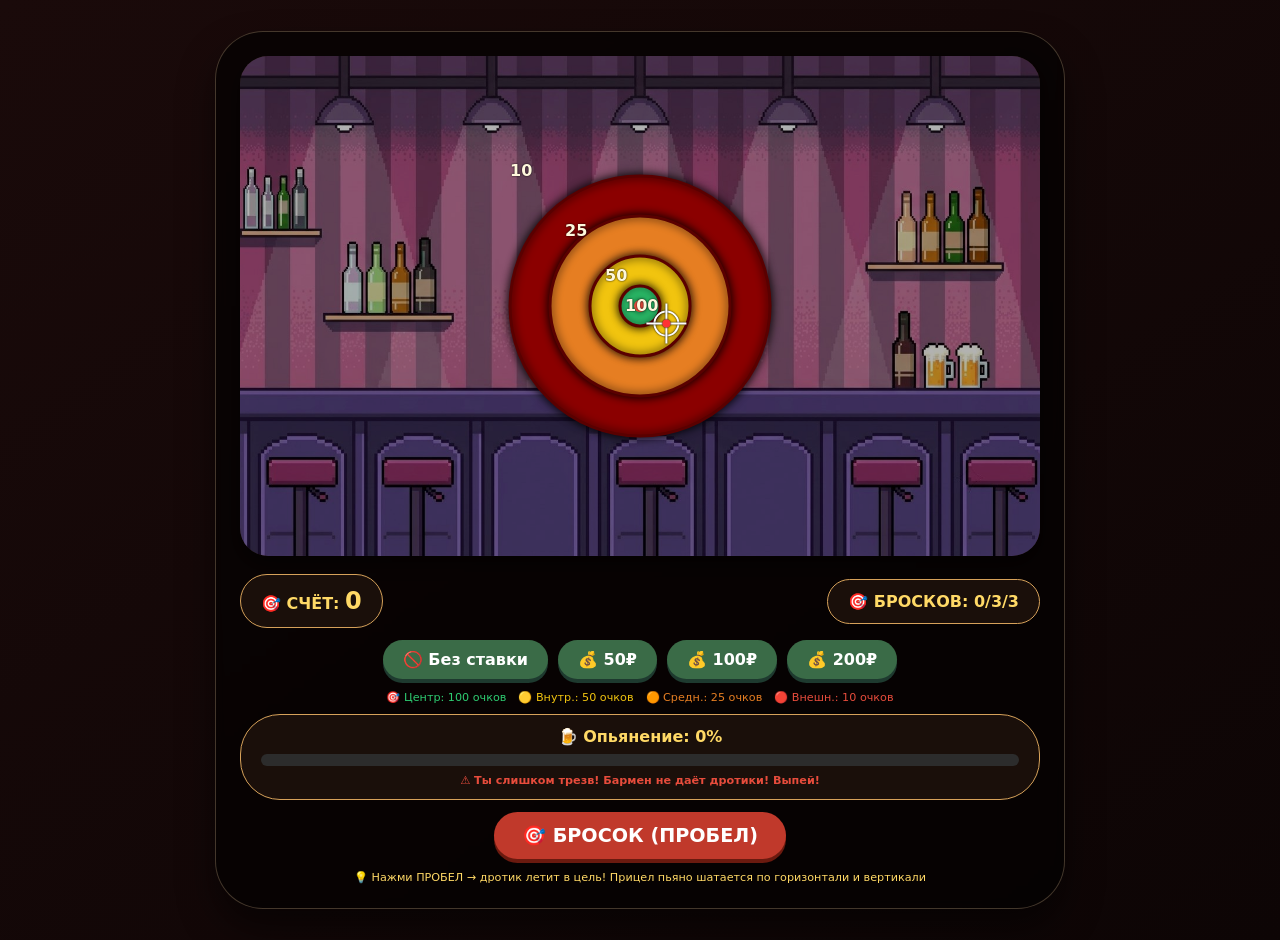
<file: darts-game.html>
<!DOCTYPE html>
<html lang="ru">
<head>
    <meta charset="UTF-8">
    <meta name="viewport" content="width=device-width, initial-scale=1.0, user-scalable=no">
    <title>Пьяный дротик · Бар Иваново</title>
    <style>
        * {
            user-select: none;
            -webkit-tap-highlight-color: transparent;
        }

        body {
            margin: 0;
            min-height: 100vh;
            background: linear-gradient(145deg, #1a0a0a, #0d0505);
            display: flex;
            justify-content: center;
            align-items: center;
            font-family: 'Segoe UI', 'Roboto', system-ui, sans-serif;
            padding: 20px;
        }

        .game-container {
            background: rgba(0,0,0,0.6);
            border-radius: 48px;
            padding: 24px;
            backdrop-filter: blur(4px);
            box-shadow: 0 20px 35px rgba(0,0,0,0.5);
            border: 1px solid rgba(210, 180, 140, 0.3);
        }

        canvas {
            display: block;
            margin: 0 auto;
            border-radius: 28px;
            box-shadow: 0 8px 18px rgba(0,0,0,0.5);
            cursor: crosshair;
            background: #2a1a0a;
        }

        .info-panel {
            display: flex;
            justify-content: space-between;
            align-items: center;
            margin-top: 18px;
            gap: 20px;
            flex-wrap: wrap;
        }

        .stats-card {
            background: #1a0f0a;
            border-radius: 40px;
            padding: 12px 20px;
            text-align: center;
            color: #ffd966;
            font-weight: bold;
            backdrop-filter: blur(2px);
            border: 1px solid #d6a15a;
        }

        .bet-buttons {
            display: flex;
            gap: 10px;
            flex-wrap: wrap;
            justify-content: center;
            margin: 12px 0;
        }

        button {
            background: #d6a15a;
            border: none;
            font-weight: bold;
            padding: 10px 20px;
            border-radius: 60px;
            font-size: 1rem;
            cursor: pointer;
            color: #2c2b26;
            transition: 0.1s linear;
            box-shadow: 0 4px 0 #6b3f1c;
            font-family: inherit;
        }

        button:active {
            transform: translateY(2px);
            box-shadow: 0 1px 0 #6b3f1c;
        }

        .bet-btn {
            background: #3a6b47;
            box-shadow: 0 4px 0 #1e3a2f;
            color: white;
        }

        .bet-btn.active {
            background: #ffd966;
            color: #1e2a32;
            box-shadow: 0 4px 0 #c9a03d;
        }

        .throw-btn {
            background: #c0392b;
            box-shadow: 0 4px 0 #6b1a0f;
            color: white;
            font-size: 1.2rem;
            padding: 12px 28px;
        }

        .close-game-btn {
            background: #7f8c8d;
            box-shadow: 0 4px 0 #4a5a5a;
            color: white;
        }

        .score-display {
            font-size: 1.5rem;
            font-weight: bold;
            color: #ffd966;
        }

        .intoxication-bar {
            background: #2c2c2c;
            border-radius: 60px;
            height: 12px;
            width: 100%;
            overflow: hidden;
            margin: 8px 0;
        }

        .intoxication-fill {
            height: 100%;
            background: linear-gradient(90deg, #2ecc71, #f39c12, #e74c3c);
            border-radius: 60px;
            transition: width 0.3s ease;
        }

        .target-zone {
            display: flex;
            justify-content: center;
            gap: 12px;
            margin-top: 12px;
            font-size: 0.7rem;
        }

        .zone-bull { color: #2ecc71; }
        .zone-inner { color: #f1c40f; }
        .zone-mid { color: #e67e22; }
        .zone-outer { color: #e74c3c; }

        .result-modal {
            position: fixed;
            top: 0;
            left: 0;
            width: 100%;
            height: 100%;
            background: rgba(0,0,0,0.85);
            display: flex;
            align-items: center;
            justify-content: center;
            z-index: 10000;
            backdrop-filter: blur(5px);
        }

        .result-box {
            background: #fef0cf;
            color: #2c2b1f;
            padding: 28px 36px;
            border-radius: 70px 30px 70px 30px;
            text-align: center;
            font-weight: bold;
            font-size: 1.6rem;
            border: 4px solid #c9a03d;
            max-width: 80%;
        }
    </style>
</head>
<body>
<div>
    <div class="game-container">
        <canvas id="gameCanvas" width="800" height="500" style="width:100%; height:auto; max-width:800px; aspect-ratio:800/500"></canvas>
        
        <div class="info-panel">
            <div class="stats-card">
                🎯 СЧЁТ: <span id="scoreValue" class="score-display">0</span>
            </div>
            <div class="stats-card">
                🎯 БРОСКОВ: <span id="throwsCount">0</span>/3
            </div>
        </div>
        
        <div class="bet-buttons">
            <button class="bet-btn" data-bet="0">🚫 Без ставки</button>
            <button class="bet-btn" data-bet="50">💰 50₽</button>
            <button class="bet-btn" data-bet="100">💰 100₽</button>
            <button class="bet-btn" data-bet="200">💰 200₽</button>
        </div>
        
        <div class="target-zone">
            <span class="zone-bull">🎯 Центр: 100 очков</span>
            <span class="zone-inner">🟡 Внутр.: 50 очков</span>
            <span class="zone-mid">🟠 Средн.: 25 очков</span>
            <span class="zone-outer">🔴 Внешн.: 10 очков</span>
        </div>
        
        <div class="stats-card" style="margin: 10px 0;">
            <div>🍺 Опьянение: <span id="intoxicationPercent">0</span>%</div>
            <div class="intoxication-bar">
                <div class="intoxication-fill" id="intoxicationFill" style="width: 0%"></div>
            </div>
            <div id="drunkWarning" style="font-size: 0.7rem; color: #e74c3c;"></div>
        </div>
        
        <div style="display: flex; gap: 12px; justify-content: center; margin-top: 12px;">
            <button id="throwBtn" class="throw-btn">🎯 БРОСОК (ПРОБЕЛ)</button>
        </div>
        <div style="text-align: center; margin-top: 12px; font-size: 0.7rem; color: #ffd966;">
            💡 Нажми ПРОБЕЛ → дротик летит в цель! Прицел пьяно шатается по горизонтали и вертикали
        </div>
    </div>
</div>

<script>
    (function(){
        // ========== ДАННЫЕ ИЗ РОДИТЕЛЬСКОГО ОКНА ==========
        let gameResultCallback = null;
        let playerIntoxication = 0;
        let playerMoney = 0;
        
        window.setDartsCallbacks = function(onGameEnd, intoxication, money) {
            gameResultCallback = onGameEnd;
            playerIntoxication = intoxication || 0;
            playerMoney = money || 0;
            updateIntoxicationUI();
        };
        
        // ========== CANVAS ==========
        const canvas = document.getElementById('gameCanvas');
        const ctx = canvas.getContext('2d');
        
        canvas.width = 800;
        canvas.height = 500;
        
        // Фон для дартса
        const bgImage = new Image();
        bgImage.src = 'images/darts_bg.jpg';
        let bgLoaded = false;
        bgImage.onload = () => {
            bgLoaded = true;
            drawTarget();
        };
        bgImage.onerror = () => {
            console.warn('Фон для дротиков не загрузился, используем заливку');
            bgLoaded = false;
            drawTarget();
        };
        
        // Мишень
        const target = {
            x: 400,
            y: 250,
            bullRadius: 20,
            innerRadius: 50,
            midRadius: 90,
            outerRadius: 130,
            maxRadius: 160
        };
        
        // Параметры прицела
        let aimX = 400;
        let aimY = 250;
        let aimVelocityX = 1.2;
        let aimDirectionX = 1;
        let aimVelocityY = 0.8;
        let aimDirectionY = 1;
        let wobbleOffsetX = 0;
        let wobbleOffsetY = 0;
        let randomDrunkJitter = 0;
        
        let animationFrame = null;
        
        // Игровое состояние
        let currentScore = 0;
        let throwsLeft = 3;
        let currentBet = 0;
        let gameActive = true;
        
        // Элементы UI
        const scoreSpan = document.getElementById('scoreValue');
        const throwsSpan = document.getElementById('throwsCount');
        const intoxicationPercentSpan = document.getElementById('intoxicationPercent');
        const intoxicationFillDiv = document.getElementById('intoxicationFill');
        const drunkWarningSpan = document.getElementById('drunkWarning');
        
        function updateIntoxicationUI() {
            const percent = Math.floor(playerIntoxication);
            intoxicationPercentSpan.textContent = percent;
            intoxicationFillDiv.style.width = `${percent}%`;
            
            if (playerIntoxication < 20) {
                drunkWarningSpan.innerHTML = "⚠️ Ты слишком трезв! Бармен не даёт дротики! Выпей!";
                drunkWarningSpan.style.color = "#e74c3c";
            } else if (playerIntoxication >= 80) {
                drunkWarningSpan.innerHTML = "🥴 ОХ... Ты еле стоишь! Удачи попасть! (×2 очков)";
                drunkWarningSpan.style.color = "#ff6600";
            } else if (playerIntoxication >= 50) {
                drunkWarningSpan.innerHTML = "🍺 Мир кружится... Целься аккуратнее!";
                drunkWarningSpan.style.color = "#f39c12";
            } else {
                drunkWarningSpan.innerHTML = "🍻 В самый раз! Можно играть!";
                drunkWarningSpan.style.color = "#2ecc71";
            }
        }
        
        function getAimWobble() {
            if (playerIntoxication < 20) return 0;
            if (playerIntoxication < 40) return 3;
            if (playerIntoxication < 60) return 8;
            if (playerIntoxication < 80) return 15;
            return 25;
        }
        
        function randomDirectionChange() {
            const changeChance = Math.min(0.3, playerIntoxication / 300);
            if (Math.random() < changeChance) {
                aimDirectionX = (Math.random() > 0.5) ? 1 : -1;
                aimDirectionY = (Math.random() > 0.5) ? 1 : -1;
                aimVelocityX = 0.8 + Math.random() * 1.2;
                aimVelocityY = 0.6 + Math.random() * 1.0;
            }
        }
        
        function updateAim() {
            if (!gameActive) return;
            
            randomDirectionChange();
            
            aimX += aimVelocityX * aimDirectionX;
            if (aimX > 700) { aimX = 700; aimDirectionX = -1; }
            if (aimX < 100) { aimX = 100; aimDirectionX = 1; }
            
            aimY += aimVelocityY * aimDirectionY;
            if (aimY > 400) { aimY = 400; aimDirectionY = -1; }
            if (aimY < 150) { aimY = 150; aimDirectionY = 1; }
            
            const wobbleStrength = getAimWobble();
            if (wobbleStrength > 0) {
                wobbleOffsetX = (Math.sin(Date.now() * 0.02) * wobbleStrength);
                wobbleOffsetY = (Math.cos(Date.now() * 0.017) * wobbleStrength * 0.7);
                aimX += wobbleOffsetX;
                aimY += wobbleOffsetY;
                aimX = Math.min(700, Math.max(100, aimX));
                aimY = Math.min(400, Math.max(150, aimY));
            }
            
            if (playerIntoxication > 60) {
                randomDrunkJitter = (Math.random() - 0.5) * (playerIntoxication / 20);
                aimX += randomDrunkJitter;
                aimY += randomDrunkJitter * 0.5;
                aimX = Math.min(700, Math.max(100, aimX));
                aimY = Math.min(400, Math.max(150, aimY));
            }
        }
        
        function getScoreFromPosition(x, y) {
            const dx = x - target.x;
            const dy = y - target.y;
            const dist = Math.sqrt(dx*dx + dy*dy);
            
            if (dist <= target.bullRadius) return 100;
            if (dist <= target.innerRadius) return 50;
            if (dist <= target.midRadius) return 25;
            if (dist <= target.outerRadius) return 10;
            return 0;
        }
        
        function throwDart() {
            if (!gameActive) return;
            if (throwsLeft <= 0) {
                endGame();
                return;
            }
            
            const score = getScoreFromPosition(aimX, aimY);
            let finalScore = score;
            
            if (playerIntoxication >= 80) {
                finalScore = Math.floor(score * 2);
            }
            
            currentScore += finalScore;
            throwsLeft--;
            
            showHitEffect(aimX, aimY, finalScore);
            updateUI();
            
            if (throwsLeft === 0) {
                setTimeout(() => endGame(), 500);
            }
        }
        
        function showHitEffect(x, y, score) {
            const effect = document.createElement('div');
            effect.textContent = `+${score}`;
            effect.style.position = 'fixed';
            effect.style.left = (canvas.getBoundingClientRect().left + x) + 'px';
            effect.style.top = (canvas.getBoundingClientRect().top + y) + 'px';
            effect.style.color = '#ffd966';
            effect.style.fontSize = '2rem';
            effect.style.fontWeight = 'bold';
            effect.style.textShadow = '0 0 5px black';
            effect.style.zIndex = '10001';
            effect.style.pointerEvents = 'none';
            effect.style.animation = 'fadeUp 1s ease forwards';
            document.body.appendChild(effect);
            
            const style = document.createElement('style');
            style.textContent = `
                @keyframes fadeUp {
                    0% { opacity: 1; transform: translateY(0); }
                    100% { opacity: 0; transform: translateY(-50px); }
                }
            `;
            document.head.appendChild(style);
            setTimeout(() => effect.remove(), 1000);
        }
        
        function updateUI() {
            scoreSpan.textContent = currentScore;
            throwsSpan.textContent = `${3 - throwsLeft}/3`;
        }
        
        function endGame() {
            gameActive = false;
            if (animationFrame) cancelAnimationFrame(animationFrame);
            
            let rewardMoney = 0;
            let rewardExp = 0;
            
            if (currentScore >= 250) {
                rewardMoney = 150;
                rewardExp = 50;
            } else if (currentScore >= 150) {
                rewardMoney = 80;
                rewardExp = 30;
            } else if (currentScore >= 50) {
                rewardMoney = 30;
                rewardExp = 15;
            } else {
                rewardExp = 5;
            }
            
            if (currentBet > 0 && currentScore > 0) {
                const betMultiplier = currentScore >= 200 ? 3 : (currentScore >= 100 ? 2 : 1);
                rewardMoney += currentBet * betMultiplier;
            }
            
            if (currentScore === 0) {
                rewardExp = -10;
                showResultModal(`💀 ПОЗОР! 💀<br>🎯 Очков: ${currentScore}<br>💀 Опыта: ${rewardExp}`, false);
            } else {
                showResultModal(`🎉 РЕЗУЛЬТАТ 🎉<br>🎯 Очков: ${currentScore}<br>💰 Награда: ${rewardMoney}₽<br>⭐ Опыта: +${rewardExp}`, true);
            }
            
            if (gameResultCallback) {
                gameResultCallback(currentScore > 0, rewardMoney, rewardExp);
            }
        }
        
        function showResultModal(message, isSuccess) {
            const modal = document.createElement('div');
            modal.className = 'result-modal';
            modal.innerHTML = `
                <div class="result-box">
                    ${message}<br><br>
                    <button id="closeResultBtn" style="background:#d48d3b; font-size:1rem; padding:8px 24px;">🎯 ЗАКРЫТЬ</button>
                </div>
            `;
            document.body.appendChild(modal);
            
            const closeBtn = document.getElementById('closeResultBtn');
            closeBtn.addEventListener('click', () => {
                modal.remove();
                window.parent.postMessage('closeDartsGame', '*');
                const closeEvent = new CustomEvent('closeDartsGame');
                window.dispatchEvent(closeEvent);
            });
        }
        
        function drawTarget() {
            if (!ctx) return;
            
            if (bgLoaded && bgImage.complete && bgImage.naturalWidth > 0) {
                ctx.drawImage(bgImage, 0, 0, canvas.width, canvas.height);
                ctx.fillStyle = "rgba(0, 0, 0, 0.3)";
                ctx.fillRect(0, 0, canvas.width, canvas.height);
            } else {
                ctx.fillStyle = '#2a1a0a';
                ctx.fillRect(0, 0, canvas.width, canvas.height);
                ctx.fillStyle = '#3a2a1a';
                for (let i = 0; i < 20; i++) {
                    ctx.fillRect(0, i * 25, canvas.width, 2);
                }
            }
            
            ctx.shadowBlur = 10;
            ctx.shadowColor = "black";
            
            ctx.beginPath();
            ctx.arc(target.x, target.y, target.outerRadius, 0, Math.PI * 2);
            ctx.fillStyle = '#8B0000';
            ctx.fill();
            ctx.strokeStyle = '#5a0000';
            ctx.lineWidth = 3;
            ctx.stroke();
            
            ctx.beginPath();
            ctx.arc(target.x, target.y, target.midRadius, 0, Math.PI * 2);
            ctx.fillStyle = '#E67E22';
            ctx.fill();
            ctx.stroke();
            
            ctx.beginPath();
            ctx.arc(target.x, target.y, target.innerRadius, 0, Math.PI * 2);
            ctx.fillStyle = '#F1C40F';
            ctx.fill();
            ctx.stroke();
            
            ctx.beginPath();
            ctx.arc(target.x, target.y, target.bullRadius, 0, Math.PI * 2);
            ctx.fillStyle = '#2ECC71';
            ctx.fill();
            ctx.stroke();
            
            ctx.beginPath();
            ctx.arc(target.x, target.y, 6, 0, Math.PI * 2);
            ctx.fillStyle = '#E74C3C';
            ctx.fill();
            
            ctx.shadowBlur = 0;
            
            ctx.fillStyle = '#FFF8DC';
            ctx.font = 'bold 16px "Segoe UI", system-ui';
            ctx.shadowBlur = 2;
            ctx.fillText('10', target.x - 130, target.y - 130);
            ctx.fillText('25', target.x - 75, target.y - 70);
            ctx.fillText('50', target.x - 35, target.y - 25);
            ctx.fillText('100', target.x - 15, target.y + 5);
            
            ctx.beginPath();
            ctx.arc(aimX, aimY, 12, 0, Math.PI * 2);
            ctx.strokeStyle = '#ffffff';
            ctx.lineWidth = 2;
            ctx.stroke();
            ctx.beginPath();
            ctx.moveTo(aimX - 20, aimY);
            ctx.lineTo(aimX + 20, aimY);
            ctx.moveTo(aimX, aimY - 20);
            ctx.lineTo(aimX, aimY + 20);
            ctx.stroke();
            
            ctx.beginPath();
            ctx.arc(aimX, aimY, 4, 0, Math.PI * 2);
            ctx.fillStyle = '#ff3333';
            ctx.fill();
            
            ctx.shadowBlur = 0;
        }
        
        function gameLoop() {
            if (!gameActive) return;
            updateAim();
            drawTarget();
            animationFrame = requestAnimationFrame(gameLoop);
        }
        
        function init() {
            updateIntoxicationUI();
            updateUI();
            
            document.querySelectorAll('.bet-btn').forEach(btn => {
                btn.addEventListener('click', () => {
                    document.querySelectorAll('.bet-btn').forEach(b => b.classList.remove('active'));
                    btn.classList.add('active');
                    currentBet = parseInt(btn.dataset.bet);
                });
            });
            
            const throwBtn = document.getElementById('throwBtn');
            throwBtn.addEventListener('click', () => throwDart());
            
        
            
            window.addEventListener('keydown', (e) => {
                if (e.code === 'Space') {
                    e.preventDefault();
                    if (gameActive && throwsLeft > 0) throwDart();
                }
            });
            
            gameLoop();
        }
        
        init();
    })();
</script>
</body>
</html>
</file>
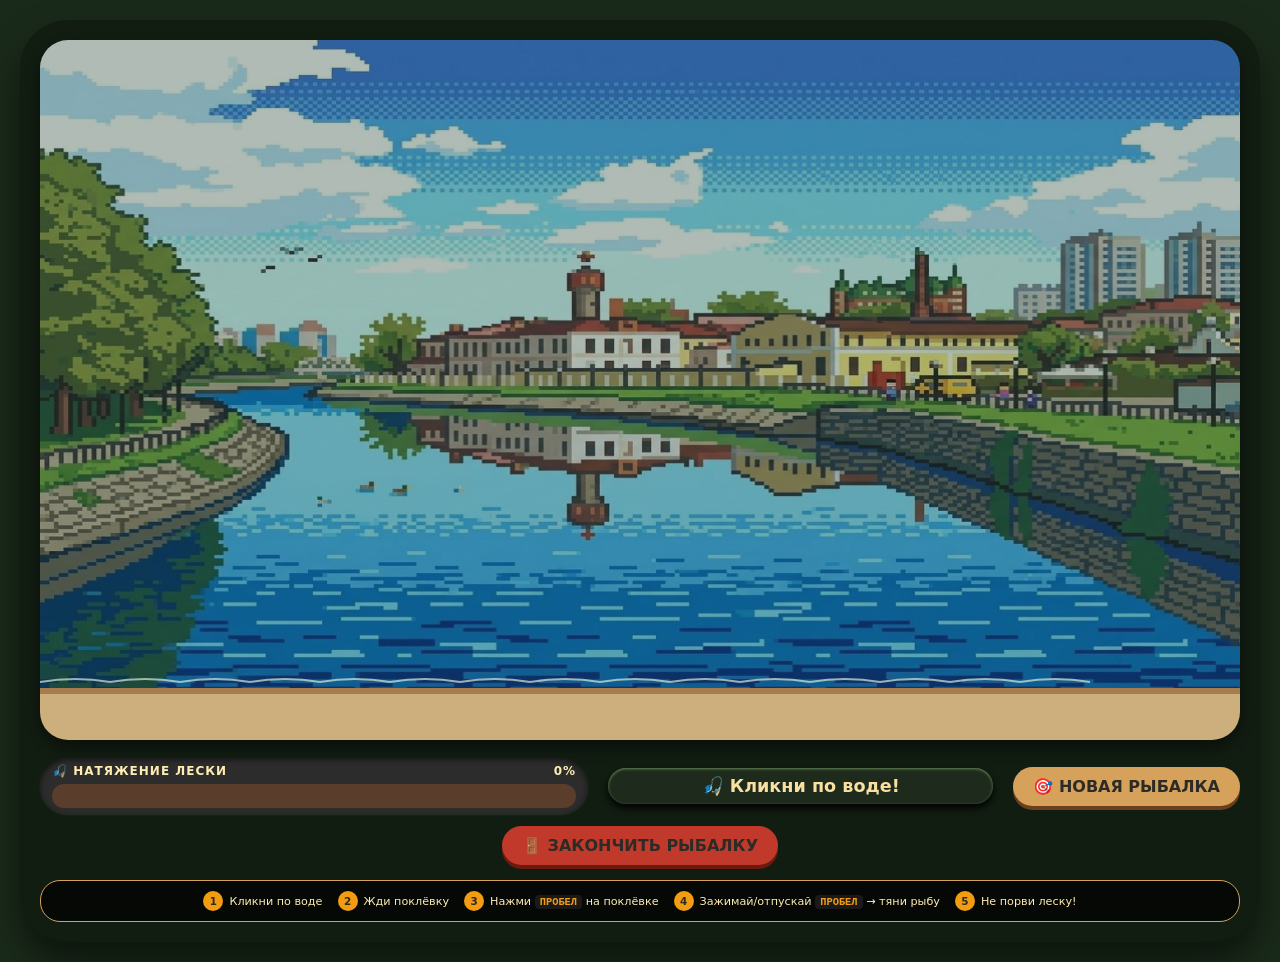
<file: fishing-game.html>
<!DOCTYPE html>
<html lang="ru">
<head>
    <meta charset="UTF-8">
    <meta name="viewport" content="width=device-width, initial-scale=1.0, user-scalable=no">
    <title>Рыбалка на Уводи</title>
    <style>
        * {
            user-select: none;
            -webkit-tap-highlight-color: transparent;
        }

        body {
            margin: 0;
            min-height: 100vh;
            background: #1a2a1a;
            display: flex;
            justify-content: center;
            align-items: center;
            font-family: 'Segoe UI', 'Roboto', system-ui, sans-serif;
            padding: 20px;
        }

        .game-container {
            background: rgba(0,0,0,0.3);
            border-radius: 48px;
            padding: 20px;
            backdrop-filter: blur(2px);
            box-shadow: 0 20px 35px rgba(0,0,0,0.5);
            position: relative;
        }

        canvas {
            display: block;
            margin: 0 auto;
            border-radius: 28px;
            box-shadow: 0 8px 18px rgba(0,0,0,0.5);
            cursor: crosshair;
            width: 100%;
            height: auto;
        }

        .info-panel {
            display: flex;
            justify-content: space-between;
            align-items: center;
            margin-top: 18px;
            gap: 20px;
            flex-wrap: wrap;
        }

        .tension-meter {
            flex: 3;
            background: #2c2c2c;
            border-radius: 60px;
            padding: 6px 12px;
            box-shadow: inset 0 2px 5px rgba(0,0,0,0.5), 0 1px 2px rgba(255,255,255,0.1);
        }

        .tension-label {
            display: flex;
            justify-content: space-between;
            font-size: 12px;
            font-weight: bold;
            color: #ffecb3;
            margin-bottom: 6px;
            letter-spacing: 1px;
        }

        .tension-bg {
            background: #5a3e2b;
            border-radius: 40px;
            height: 24px;
            width: 100%;
            overflow: hidden;
            position: relative;
        }

        .tension-fill {
            width: 0%;
            height: 100%;
            background: radial-gradient(circle at 30% 35%, #f5a623, #c0392b);
            border-radius: 40px;
            transition: width 0.05s linear;
            box-shadow: 0 0 6px #ff7e05;
        }

        .status-card {
            flex: 2;
            background: #1e2a1c;
            border-radius: 40px;
            padding: 8px 18px;
            text-align: center;
            color: #f9e0a0;
            font-weight: bold;
            font-size: 1.1rem;
            backdrop-filter: blur(2px);
            box-shadow: inset 0 1px 3px #6b8c5c, 0 4px 8px black;
        }

        button {
            background: #d6a15a;
            border: none;
            font-weight: bold;
            padding: 10px 20px;
            border-radius: 60px;
            font-size: 1rem;
            cursor: pointer;
            color: #2c2b26;
            transition: 0.1s linear;
            box-shadow: 0 4px 0 #6b3f1c;
            font-family: inherit;
        }

        button:active {
            transform: translateY(2px);
            box-shadow: 0 1px 0 #6b3f1c;
        }

        .button-group {
            display: flex;
            gap: 12px;
            justify-content: center;
            align-items: center;
            margin-top: 12px;
        }

        .close-game-btn {
            background: #c0392b;
            box-shadow: 0 4px 0 #6b1a0f;
        }

        .rules-panel {
            margin-top: 15px;
            background: rgba(0,0,0,0.6);
            border-radius: 20px;
            padding: 10px 15px;
            backdrop-filter: blur(4px);
            font-size: 0.7rem;
            color: #ffecb3;
            display: flex;
            flex-wrap: wrap;
            justify-content: center;
            gap: 15px;
            border: 1px solid #d6a15a;
        }
        
        .rule-item {
            display: flex;
            align-items: center;
            gap: 6px;
        }
        
        .rule-icon {
            background: #f39c12;
            color: #2c2b26;
            width: 20px;
            height: 20px;
            border-radius: 50%;
            display: inline-flex;
            align-items: center;
            justify-content: center;
            font-size: 0.65rem;
            font-weight: bold;
        }
        
        .rule-text {
            font-size: 0.7rem;
        }
        
        .rule-text kbd {
            background: #1a1a1a;
            padding: 1px 5px;
            border-radius: 4px;
            font-family: monospace;
            font-weight: bold;
            color: #f39c12;
            font-size: 0.65rem;
        }

        @keyframes biteFlash {
            0% { text-shadow: 0 0 0 white; background-color: #1e2a1c; }
            100% { text-shadow: 0 0 12px red; background-color: #5a2e2e; }
        }

        .biting {
            animation: biteFlash 0.3s ease-in-out 3;
        }
    </style>
</head>
<body>
<div>
    <div class="game-container">
        <canvas id="gameCanvas" width="1200" height="700" style="width:100%; height:auto; max-width:1200px; aspect-ratio:1200/700"></canvas>
        <div class="info-panel">
            <div class="tension-meter">
                <div class="tension-label">
                    <span>🎣 НАТЯЖЕНИЕ ЛЕСКИ</span>
                    <span id="tensionPercent">0%</span>
                </div>
                <div class="tension-bg">
                    <div class="tension-fill" id="tensionFill"></div>
                </div>
            </div>
            <div class="status-card" id="statusMsg">
                🎣 Кликни по воде!
            </div>
            <button id="resetBtn">🎯 НОВАЯ РЫБАЛКА</button>
        </div>
        <div class="button-group">
            <button id="closeFishingBtn" class="close-game-btn">🚪 ЗАКОНЧИТЬ РЫБАЛКУ</button>
        </div>
        
        <div class="rules-panel">
            <div class="rule-item">
                <span class="rule-icon">1</span>
                <span class="rule-text">Кликни по воде</span>
            </div>
            <div class="rule-item">
                <span class="rule-icon">2</span>
                <span class="rule-text">Жди поклёвку</span>
            </div>
            <div class="rule-item">
                <span class="rule-icon">3</span>
                <span class="rule-text">Нажми <kbd>ПРОБЕЛ</kbd> на поклёвке</span>
            </div>
            <div class="rule-item">
                <span class="rule-icon">4</span>
                <span class="rule-text">Зажимай/отпускай <kbd>ПРОБЕЛ</kbd> → тяни рыбу</span>
            </div>
            <div class="rule-item">
                <span class="rule-icon">5</span>
                <span class="rule-text">Не порви леску!</span>
            </div>
        </div>
    </div>
</div>

<script>
    (function(){
        // ========== ЗВУКИ ЧЕРЕЗ WEB AUDIO API ==========
        let audioCtx = null;
        
        function initAudio() {
            if (!audioCtx) {
                audioCtx = new (window.AudioContext || window.webkitAudioContext)();
            }
            if (audioCtx.state === 'suspended') {
                audioCtx.resume();
            }
        }
        
        function playTone(freq, duration, volume = 0.15, type = 'sine') {
            if (!audioCtx) {
                audioCtx = new (window.AudioContext || window.webkitAudioContext)();
            }
            if (audioCtx.state === 'suspended') {
                audioCtx.resume().then(() => playToneInternal(freq, duration, volume, type));
            } else {
                playToneInternal(freq, duration, volume, type);
            }
        }
        
        function playToneInternal(freq, duration, volume, type) {
            const now = audioCtx.currentTime;
            const osc = audioCtx.createOscillator();
            const gain = audioCtx.createGain();
            osc.connect(gain);
            gain.connect(audioCtx.destination);
            osc.frequency.value = freq;
            osc.type = type;
            gain.gain.setValueAtTime(volume, now);
            gain.gain.exponentialRampToValueAtTime(0.0001, now + duration);
            osc.start();
            osc.stop(now + duration);
        }
        
        // Звуки для рыбалки
        function playCastSound() {
            playTone(523, 0.12, 0.12, 'sine'); // До (заброс)
        }
        
        function playBiteSound() {
            playTone(880, 0.08, 0.15, 'triangle'); // Высокий сигнал
        }
        
        function playHookSound() {
            playTone(660, 0.1, 0.13, 'sawtooth'); // Подсечка
        }
        
        function playMissedSound() {
            playTone(330, 0.3, 0.1, 'sine'); // Низкий грустный звук
        }
        
        function playSuccessSound() {
            playTone(523, 0.1, 0.12, 'sine');
            setTimeout(() => playTone(659, 0.12, 0.12, 'sine'), 100);
            setTimeout(() => playTone(784, 0.15, 0.12, 'sine'), 200);
        }
        
        function playLineBreakSound() {
            playTone(200, 0.15, 0.2, 'sawtooth');
            setTimeout(() => playTone(150, 0.2, 0.15, 'sawtooth'), 100);
        }
        
        function playFightSound() {
            playTone(440, 0.05, 0.08, 'square');
        }
        
        // ========== ПЕРЕМЕННЫЕ ДЛЯ СВЯЗИ С РОДИТЕЛЬСКИМ ОКНОМ ==========
        let gameResultCallback = null;
        let hasCast = false;
        let isGameActive = true;
        let lastCaughtFish = null;
        
        window.setFishingCallbacks = function(onSuccess, onFail) {
            gameResultCallback = { onSuccess, onFail };
        };
        
        window.getLastCaughtFish = function() {
            return lastCaughtFish;
        };
        
        // Инициализируем аудио при первом клике
        document.body.addEventListener('click', () => {
            initAudio();
        }, { once: true });
        
        // ========== ОСТАЛЬНОЙ КОД ИГРЫ ==========
        const canvas = document.getElementById('gameCanvas');
        const ctx = canvas.getContext('2d');
        
        canvas.width = 1200;
        canvas.height = 700;
        
        const BACKGROUND_IMAGE_PATH = "images/fishing_bg.jpg";
        let backgroundImage = new Image();
        let bgLoaded = false;
        backgroundImage.onload = () => {
            bgLoaded = true;
            drawCanvas();
        };
        backgroundImage.onerror = () => {
            console.warn("Фон не загрузился");
            bgLoaded = false;
            drawCanvas();
        };
        backgroundImage.src = BACKGROUND_IMAGE_PATH;
        
        const STATE_IDLE = 'idle';
        const STATE_WAITING_BITE = 'waiting_bite';
        const STATE_BITE = 'biting';
        const STATE_FIGHTING = 'fighting';
        
        let gameState = STATE_IDLE;
        let floatX = null, floatY = null;
        let biteTimer = null;
        let biteWindowTimer = null;
        let fishPosition = 0.0;
        let currentTension = 0.0;
        let fishStats = {
            tensionGainSpeed: 0.012,
            tensionDecaySpeed: 0.024,
            fishEscapeSpeed: 0.004,
            fishPullSpeed: 0.008
        };
        
        let spacePressed = false;
        let animationFrame = null;
        let hasHooked = false;
        let caughtMessageActive = false;
        
        const tensionPercentSpan = document.getElementById('tensionPercent');
        const tensionFillDiv = document.getElementById('tensionFill');
        const statusDiv = document.getElementById('statusMsg');
        
        // Список возможных рыб и мусора
        const fishCatalog = {
            common: [
                { name: "Мелкая рыбёшка", icon: "🐟", id: "fish_small" },
                { name: "Средняя рыба", icon: "🐠", id: "fish_medium" },
                { name: "Крупная рыба", icon: "🐡", id: "fish_big" }
            ],
            rare: [
                { name: "Сазан", icon: "🎏", id: "fish_carp" },
                { name: "Щука", icon: "🐊", id: "fish_pike" }
            ],
            legendary: [
                { name: "Рыба-меч", icon: "🗡️🐟", id: "fish_sword" }
            ],
            trash: [
                { name: "Старый ботинок", icon: "👢", id: "old_boot", value: 0 },
                { name: "Ржавая банка", icon: "🥫", id: "rusty_can", value: 0 },
                { name: "Рваная сеть", icon: "🕸️", id: "torn_net", value: 0 },
                { name: "Пластиковая бутылка", icon: "🍾", id: "plastic_bottle", value: 0 },
                { name: "Грязная тряпка", icon: "🧽", id: "dirty_rag", value: 0 }
            ]
        };
        
        function getRandomCatch() {
            const rand = Math.random();
            let result;
            
            if (rand < 0.05) {
                const trashList = fishCatalog.trash;
                result = trashList[Math.floor(Math.random() * trashList.length)];
                result.type = "trash";
                result.value = 0;
            } else if (rand < 0.1) {
                const legendaryList = fishCatalog.legendary;
                result = legendaryList[0];
                result.type = "legendary";
                result.value = 500;
            } else if (rand < 0.3) {
                const rareList = fishCatalog.rare;
                result = rareList[Math.floor(Math.random() * rareList.length)];
                result.type = "rare";
                result.value = 150;
            } else {
                const commonList = fishCatalog.common;
                result = commonList[Math.floor(Math.random() * commonList.length)];
                result.type = "common";
                result.value = 50;
            }
            
            return result;
        }
        
        function generateRandomFishStats() {
            const strength = 0.7 + Math.random() * 1.2;
            let tensionGain = 0.008 + (strength * 0.008);
            tensionGain = Math.min(0.028, Math.max(0.007, tensionGain));
            let tensionDecay = 0.018 + (Math.random() * 0.02);
            if(strength > 1.2) tensionDecay *= 0.7;
            let escapeSpeed = 0.003 + (strength * 0.004);
            escapeSpeed = Math.min(0.015, escapeSpeed);
            let pullSpeed = 0.008 + ((2.2 - strength) * 0.008);
            pullSpeed = Math.min(0.028, Math.max(0.008, pullSpeed));
            
            return {
                tensionGainSpeed: tensionGain,
                tensionDecaySpeed: tensionDecay,
                fishEscapeSpeed: escapeSpeed,
                fishPullSpeed: pullSpeed
            };
        }
        
        function clearGameTimers() {
            if(biteTimer) { clearTimeout(biteTimer); biteTimer = null; }
            if(biteWindowTimer) { clearTimeout(biteWindowTimer); biteWindowTimer = null; }
        }
        
        function stopFightingLoop() {
            if(animationFrame) {
                cancelAnimationFrame(animationFrame);
                animationFrame = null;
            }
            spacePressed = false;
        }
        
        function fullResetToIdle(keepFloatVisual = false) {
            clearGameTimers();
            stopFightingLoop();
            gameState = STATE_IDLE;
            hasHooked = false;
            currentTension = 0;
            fishPosition = 0;
            hasCast = false;
            if(!keepFloatVisual) {
                floatX = null;
                floatY = null;
            }
            updateTensionUI();
            drawCanvas();
            statusDiv.innerHTML = "🎣 Кликни по воде!";
            statusDiv.classList.remove("biting");
        }
        
        function lineBreak() {
            if(gameState !== STATE_FIGHTING) return;
            playLineBreakSound(); // 🔊 Звук обрыва лески
            clearGameTimers();
            stopFightingLoop();
            gameState = STATE_IDLE;
            hasCast = false;
            caughtMessageActive = true;
            statusDiv.innerHTML = "💔 ЛЕСКА ПОРВАНА!";
            drawCanvas();
            showCaughtModal("💥 ЛЕСКА НЕ ВЫДЕРЖАЛА! 💥<br> 🐟 Рыба сорвалась!", false, null);
            floatX = null;
            floatY = null;
            drawCanvas();
        }
        
        function catchSuccess() {
            if(gameState !== STATE_FIGHTING) return;
            
            const caught = getRandomCatch();
            lastCaughtFish = caught;
            
            playSuccessSound(); // 🔊 Звук победы
            clearGameTimers();
            stopFightingLoop();
            gameState = STATE_IDLE;
            hasCast = false;
            caughtMessageActive = true;
            statusDiv.innerHTML = `🏆 УРА! ВЫТАЩИЛ ${caught.icon} ${caught.name}! 🏆`;
            drawCanvas();
            
            let message = "";
            if (caught.type === "trash") {
                message = `😫 Ой... Вы поймали ${caught.icon} ${caught.name}! 🤦<br>🎣 Мусор не стоит ничего, но опыт вы получили!`;
            } else {
                message = `✨ ПОЗДРАВЛЯЕМ! ✨<br>🎣 Вы поймали ${caught.icon} ${caught.name}! 🎣<br>💰 Стоимость: ~${caught.value}₽`;
            }
            
            showCaughtModal(message, true, caught);
            floatX = null;
            floatY = null;
            drawCanvas();
        }
        
        function showCaughtModal(message, isSuccess, caught) {
            const oldModal = document.getElementById('fishingResultModal');
            if(oldModal) oldModal.remove();
            
            const modalDiv = document.createElement('div');
            modalDiv.id = 'fishingResultModal';
            modalDiv.style.position = 'fixed';
            modalDiv.style.top = '0';
            modalDiv.style.left = '0';
            modalDiv.style.width = '100%';
            modalDiv.style.height = '100%';
            modalDiv.style.backgroundColor = 'rgba(0,0,0,0.85)';
            modalDiv.style.display = 'flex';
            modalDiv.style.alignItems = 'center';
            modalDiv.style.justifyContent = 'center';
            modalDiv.style.zIndex = '9999';
            modalDiv.style.backdropFilter = 'blur(5px)';
            modalDiv.style.fontFamily = 'inherit';
            
            const box = document.createElement('div');
            box.style.backgroundColor = '#fef0cf';
            box.style.color = '#2c2b1f';
            box.style.padding = '28px 36px';
            box.style.borderRadius = '70px 30px 70px 30px';
            box.style.textAlign = 'center';
            box.style.fontWeight = 'bold';
            box.style.fontSize = '1.6rem';
            box.style.boxShadow = '0 20px 35px black';
            box.style.border = '4px solid #c9a03d';
            box.style.maxWidth = '80%';
            box.innerHTML = `${message}<br><br><button id="modalCloseBtn" style="background:#d48d3b; font-size:1.2rem; padding:8px 24px;">🎣 ПРОДОЛЖИТЬ РЫБАЛКУ 🎣</button>`;
            
            modalDiv.appendChild(box);
            document.body.appendChild(modalDiv);
            
            const closeModal = () => {
                modalDiv.remove();
                caughtMessageActive = false;
                isGameActive = true;
                
                if (gameResultCallback) {
                    if (isSuccess && gameResultCallback.onSuccess) {
                        gameResultCallback.onSuccess(caught);
                    } else if (!isSuccess && gameResultCallback.onFail) {
                        gameResultCallback.onFail();
                    }
                }
                
                fullResetToIdle(false);
                drawCanvas();
            };
            
            const btn = document.getElementById('modalCloseBtn');
            if(btn) btn.addEventListener('click', closeModal);
            modalDiv.addEventListener('click', (e) => {
                if(e.target === modalDiv) closeModal();
            });
        }
        
        function updateTensionUI() {
            let percent = Math.floor(currentTension * 100);
            percent = Math.min(100, Math.max(0, percent));
            tensionPercentSpan.innerText = `${percent}%`;
            tensionFillDiv.style.width = `${percent}%`;
            if(currentTension >= 0.85) {
                tensionFillDiv.style.background = "radial-gradient(circle at 30% 35%, #ff3a00, #aa2e1e)";
            } else {
                tensionFillDiv.style.background = "radial-gradient(circle at 30% 35%, #f5a623, #c0392b)";
            }
        }
        
        function fightingUpdate() {
            if(gameState !== STATE_FIGHTING) return;
            
            let tensionDelta = 0;
            if(spacePressed) {
                tensionDelta = fishStats.tensionGainSpeed;
                let fishMove = fishStats.fishPullSpeed;
                fishPosition = Math.min(1.0, fishPosition + fishMove);
            } else {
                tensionDelta = -fishStats.tensionDecaySpeed;
                let fishEscape = fishStats.fishEscapeSpeed;
                fishPosition = Math.max(0.0, fishPosition - fishEscape);
            }
            
            let newTension = currentTension + tensionDelta;
            newTension = Math.min(1.0, Math.max(0.0, newTension));
            currentTension = newTension;
            
            if(currentTension >= 1.0) {
                lineBreak();
                drawCanvas();
                return;
            }
            
            if(fishPosition >= 1.0) {
                catchSuccess();
                drawCanvas();
                return;
            }
            
            updateTensionUI();
            drawCanvas();
            animationFrame = requestAnimationFrame(fightingUpdate);
        }
        
        function startFighting() {
            if(gameState !== STATE_BITE) return;
            playHookSound(); // 🔊 Звук подсечки
            clearGameTimers();
            gameState = STATE_FIGHTING;
            hasHooked = true;
            
            fishStats = generateRandomFishStats();
            
            fishPosition = 0.0;
            currentTension = 0.0;
            updateTensionUI();
            
            let strengthDesc = "";
            if(fishStats.tensionGainSpeed > 0.022) strengthDesc = "🔴 ОЧЕНЬ СИЛЬНАЯ!";
            else if(fishStats.tensionGainSpeed > 0.015) strengthDesc = "🟠 Сильная рыбина!";
            else if(fishStats.tensionGainSpeed > 0.009) strengthDesc = "🟡 Средняя рыбка";
            else strengthDesc = "🟢 Слабенькая, везёт!";
            
            statusDiv.innerHTML = `⚡ ВЫВАЖИВАЙ! ⚡ ${strengthDesc} | ЗАЖИМАЙ/ОТПУСКАЙ ПРОБЕЛ!`;
            statusDiv.classList.remove("biting");
            
            if(animationFrame) cancelAnimationFrame(animationFrame);
            animationFrame = requestAnimationFrame(fightingUpdate);
            drawCanvas();
        }
        
        function onBite() {
            if(gameState !== STATE_WAITING_BITE) return;
            playBiteSound(); // 🔊 Звук поклёвки
            gameState = STATE_BITE;
            statusDiv.innerHTML = "🐟 КЛЮЁТ!!! БЫСТРО НАЖМИ ПРОБЕЛ!!! 🐟";
            statusDiv.classList.add("biting");
            drawCanvas();
            
            biteWindowTimer = setTimeout(() => {
                if(gameState === STATE_BITE) {
                    playMissedSound(); // 🔊 Звук пропущенной поклёвки
                    statusDiv.innerHTML = "😞 Поздно! Рыба ушла. Закинь заново";
                    statusDiv.classList.remove("biting");
                    fullResetToIdle(true);
                    floatX = null;
                    floatY = null;
                    gameState = STATE_IDLE;
                    hasCast = false;
                    clearGameTimers();
                    drawCanvas();
                }
            }, 3500);
        }
        
        function castRod(clientX, clientY) {
            if (hasCast) {
                statusDiv.innerHTML = "⚠️ Удочка уже закинута! Жди поклёвку!";
                setTimeout(() => {
                    if (gameState === STATE_WAITING_BITE) {
                        statusDiv.innerHTML = `🎣 Заброшено! Жди поклёвку... 🎣`;
                    }
                }, 1500);
                return;
            }
            
            if(gameState !== STATE_IDLE) {
                statusDiv.innerHTML = "⚠️ Сначала закончи с рыбой!";
                return;
            }
            if(caughtMessageActive) return;
            
            playCastSound(); // 🔊 Звук заброса удочки
            
            const rect = canvas.getBoundingClientRect();
            const scaleX = canvas.width / rect.width;
            const scaleY = canvas.height / rect.height;
            let canvasX = (clientX - rect.left) * scaleX;
            let canvasY = (clientY - rect.top) * scaleY;
            canvasX = Math.min(canvas.width - 20, Math.max(20, canvasX));
            canvasY = Math.min(canvas.height - 40, Math.max(50, canvasY));
            
            floatX = canvasX;
            floatY = canvasY;
            
            clearGameTimers();
            gameState = STATE_WAITING_BITE;
            hasCast = true;
            hasHooked = false;
            currentTension = 0;
            fishPosition = 0;
            updateTensionUI();
            
            const biteDelay = Math.floor(Math.random() * (30000 - 10000 + 1) + 10000);
            biteTimer = setTimeout(() => {
                onBite();
            }, biteDelay);
            
            statusDiv.innerHTML = `🎣 Заброшено! Жди поклёвку... 🎣`;
            statusDiv.classList.remove("biting");
            drawCanvas();
        }
        
        function onSpacePress(e) {
            if(e.code === 'Space') {
                e.preventDefault();
                if(gameState === STATE_BITE) {
                    startFighting();
                }
                else if(gameState === STATE_FIGHTING) {
                    if(!spacePressed) {
                        spacePressed = true;
                        playFightSound(); // 🔊 Звук натяжения (при зажатии пробела)
                    }
                }
            }
        }
        
        function onSpaceRelease(e) {
            if(e.code === 'Space') {
                e.preventDefault();
                if(gameState === STATE_FIGHTING) {
                    spacePressed = false;
                }
            }
        }
        
        function drawCanvas() {
            if(!ctx) return;
            
            if(bgLoaded && backgroundImage.complete && backgroundImage.naturalWidth > 0) {
                ctx.drawImage(backgroundImage, 0, 0, canvas.width, canvas.height);
                ctx.fillStyle = "rgba(30, 60, 45, 0.35)";
                ctx.fillRect(0, 0, canvas.width, canvas.height);
            } else {
                const grad = ctx.createLinearGradient(0, 0, 0, canvas.height);
                grad.addColorStop(0, '#2f6b47');
                grad.addColorStop(1, '#1f4d32');
                ctx.fillStyle = grad;
                ctx.fillRect(0, 0, canvas.width, canvas.height);
            }
            
            ctx.fillStyle = '#cdaf7e';
            ctx.fillRect(0, canvas.height-48, canvas.width, 48);
            ctx.fillStyle = '#a57c4c';
            ctx.fillRect(0, canvas.height-52, canvas.width, 6);
            
            ctx.beginPath();
            ctx.strokeStyle = '#e6f0ddaa';
            ctx.lineWidth = 2;
            for(let i=0;i<15;i++) {
                ctx.beginPath();
                ctx.moveTo(i*70, canvas.height-58);
                ctx.quadraticCurveTo(i*70+35, canvas.height-64, i*70+70, canvas.height-58);
                ctx.stroke();
            }
            
            if(floatX !== null && floatY !== null) {
                ctx.beginPath();
                ctx.moveTo(floatX, floatY-25);
                ctx.lineTo(floatX, floatY);
                ctx.strokeStyle = '#c9b69a';
                ctx.lineWidth = 2.5;
                ctx.stroke();
                
                ctx.fillStyle = '#e34234';
                ctx.beginPath();
                ctx.ellipse(floatX, floatY, 14, 9, 0, 0, Math.PI*2);
                ctx.fill();
                ctx.fillStyle = '#ffffffcc';
                ctx.beginPath();
                ctx.ellipse(floatX-2, floatY-2, 4, 2.5, 0, 0, Math.PI*2);
                ctx.fill();
                
                if(gameState === STATE_BITE) {
                    ctx.fillStyle = '#ffaa33';
                    ctx.beginPath();
                    ctx.ellipse(floatX+6, floatY-5, 7, 4, 0, 0, Math.PI*2);
                    ctx.fill();
                    for(let s=0;s<4;s++) {
                        ctx.beginPath();
                        ctx.arc(floatX + (s*4-6), floatY+2, 3, 0, Math.PI*2);
                        ctx.fillStyle = '#ffdd88aa';
                        ctx.fill();
                    }
                }
            }
            
            if(gameState === STATE_FIGHTING && floatX !== null) {
                let fishY = floatY + 25 + (fishPosition * 150);
                fishY = Math.min(canvas.height-55, fishY);
                ctx.fillStyle = '#3e6b7c';
                ctx.beginPath();
                ctx.ellipse(floatX+8, fishY, 22, 14, 0, 0, Math.PI*2);
                ctx.fill();
                ctx.fillStyle = '#f5cfa0';
                ctx.beginPath();
                ctx.moveTo(floatX+26, fishY-4);
                ctx.lineTo(floatX+40, fishY);
                ctx.lineTo(floatX+26, fishY+4);
                ctx.fill();
                ctx.fillStyle = '#111';
                ctx.beginPath();
                ctx.arc(floatX, fishY-2, 4, 0, Math.PI*2);
                ctx.fill();
                ctx.fillStyle = 'white';
                ctx.beginPath();
                ctx.arc(floatX-1, fishY-3, 1.5, 0, Math.PI*2);
                ctx.fill();
                
                ctx.fillStyle = '#aaccdd66';
                for(let s=0;s<3;s++) {
                    ctx.beginPath();
                    ctx.ellipse(floatX+5 + s*5, fishY-1, 2, 3, 0, 0, Math.PI*2);
                    ctx.fill();
                }
            } else if(gameState === STATE_WAITING_BITE && floatX) {
                ctx.fillStyle = '#ffe5aa';
                ctx.font = "bold 24px system-ui";
                ctx.shadowBlur = 0;
                ctx.fillText("⚡", floatX-12, floatY-12);
            }
        }
        
        canvas.addEventListener('click', (e) => {
            castRod(e.clientX, e.clientY);
        });
        
        window.addEventListener('keydown', onSpacePress);
        window.addEventListener('keyup', onSpaceRelease);
        
        document.getElementById('resetBtn').addEventListener('click', () => {
            if(gameState === STATE_FIGHTING && animationFrame) cancelAnimationFrame(animationFrame);
            fullResetToIdle(false);
            drawCanvas();
        });
        
        // ===== КНОПКА "ЗАКОНЧИТЬ РЫБАЛКУ" =====
        const closeBtn = document.getElementById('closeFishingBtn');
        if (closeBtn) {
            const newCloseBtn = closeBtn.cloneNode(true);
            closeBtn.parentNode.replaceChild(newCloseBtn, closeBtn);
            
            newCloseBtn.addEventListener('click', (e) => {
                e.preventDefault();
                window.parent.postMessage('closeFishingGame', '*');
                const closeEvent = new CustomEvent('closeFishingGame');
                window.dispatchEvent(closeEvent);
            });
        }
        
        fullResetToIdle(false);
        drawCanvas();
    })();
</script>
</body>
</html>
</file>
